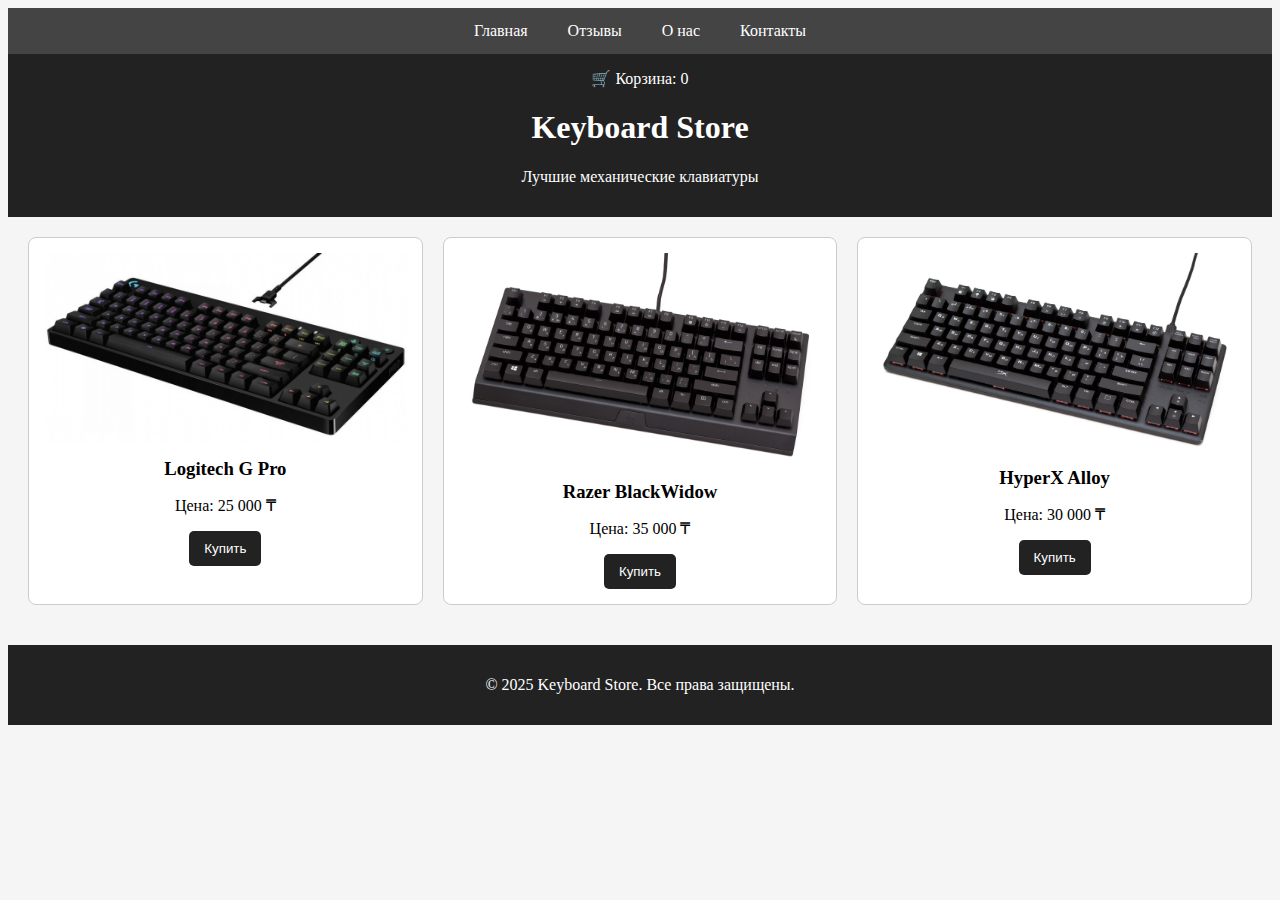
<file: index.html>
<!DOCTYPE html>
<html lang="ru">
<head>

  <meta charset="UTF-8">
  <meta name="viewport" content="width=device-width, initial-scale=1.0">
  <title>Keyboard Store</title>
  <link rel="stylesheet" href="style.css">
</head>
<script src="script.js"></script>
<body>

  <nav>
    <a href="index.html">Главная</a>
    <a href="reviews.html">Отзывы</a>
    <a href="about.html">О нас</a>
    <a href="contacts.html">Контакты</a>
  </nav>
  <header>
    <div class="cart">
      🛒 Корзина: <span id="cart-count">0</span>
    </div>
    
    <h1>Keyboard Store</h1>
    <p>Лучшие механические клавиатуры</p>
  </header>
    
 

  <section class="container">
    <div class="product">
      <img src="63774464278558.jpg" alt="Клавиатура 1">
      <h3>Logitech G Pro</h3>
      <p>Цена: 25 000 ₸</p>
      <button>Купить</button>
    </div>
    <div class="product">
      <img src="01-big-razer-blackwidow-v3-tenkeyless.jpg" alt="Клавиатура 2">
      <h3>Razer BlackWidow</h3>
      <p>Цена: 35 000 ₸</p>
      <button>Купить</button>
    </div>
    <div class="product">
      <img src="01-big-hyperx-alloy-origins-core.jpg" alt="Клавиатура 3">
      <h3>HyperX Alloy</h3>
      <p>Цена: 30 000 ₸</p>
      <button>Купить</button>
    </div>
  </section>

  <footer>
    <p>&copy; 2025 Keyboard Store. Все права защищены.</p>
  </footer>
</body>
</html>
</file>
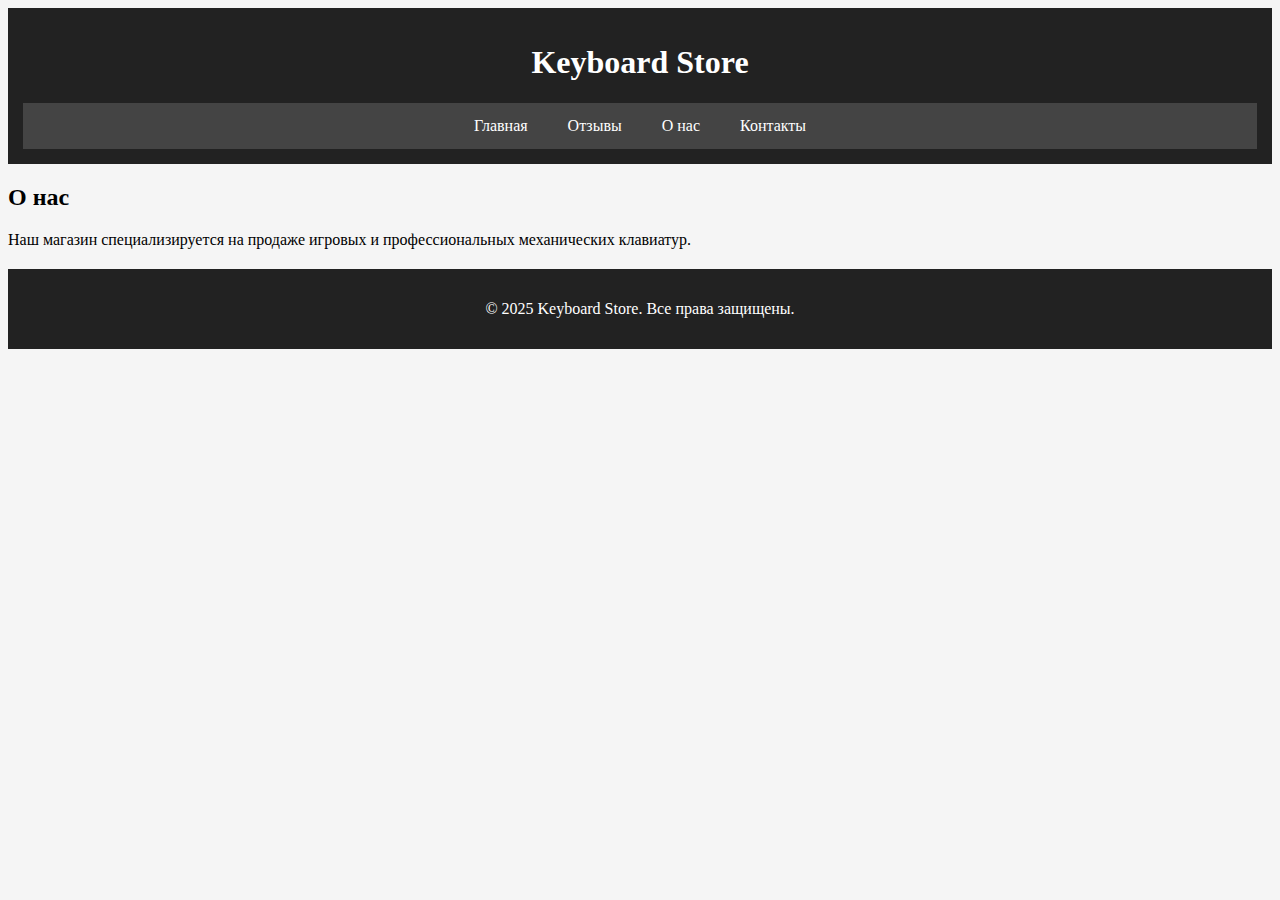
<file: about.html>
<!DOCTYPE html>
<html lang="ru">
<head>
  <meta charset="UTF-8">
  <meta name="viewport" content="width=device-width, initial-scale=1.0">
  <title>О нас</title>
  <link rel="stylesheet" href="style.css">
</head>
<body>
  <header>
    <h1>Keyboard Store</h1>
    <nav>
      <a href="index.html">Главная</a>
      <a href="reviews.html">Отзывы</a>
      <a href="about.html">О нас</a>
      <a href="contacts.html">Контакты</a>
    </nav>
  </header>

  <main>
    <h2>О нас</h2>
    <p>Наш магазин специализируется на продаже игровых и профессиональных механических клавиатур.</p>
  </main>

  <footer>
    <p>&copy; 2025 Keyboard Store. Все права защищены.</p>
  </footer>
</body>
</html>
</file>
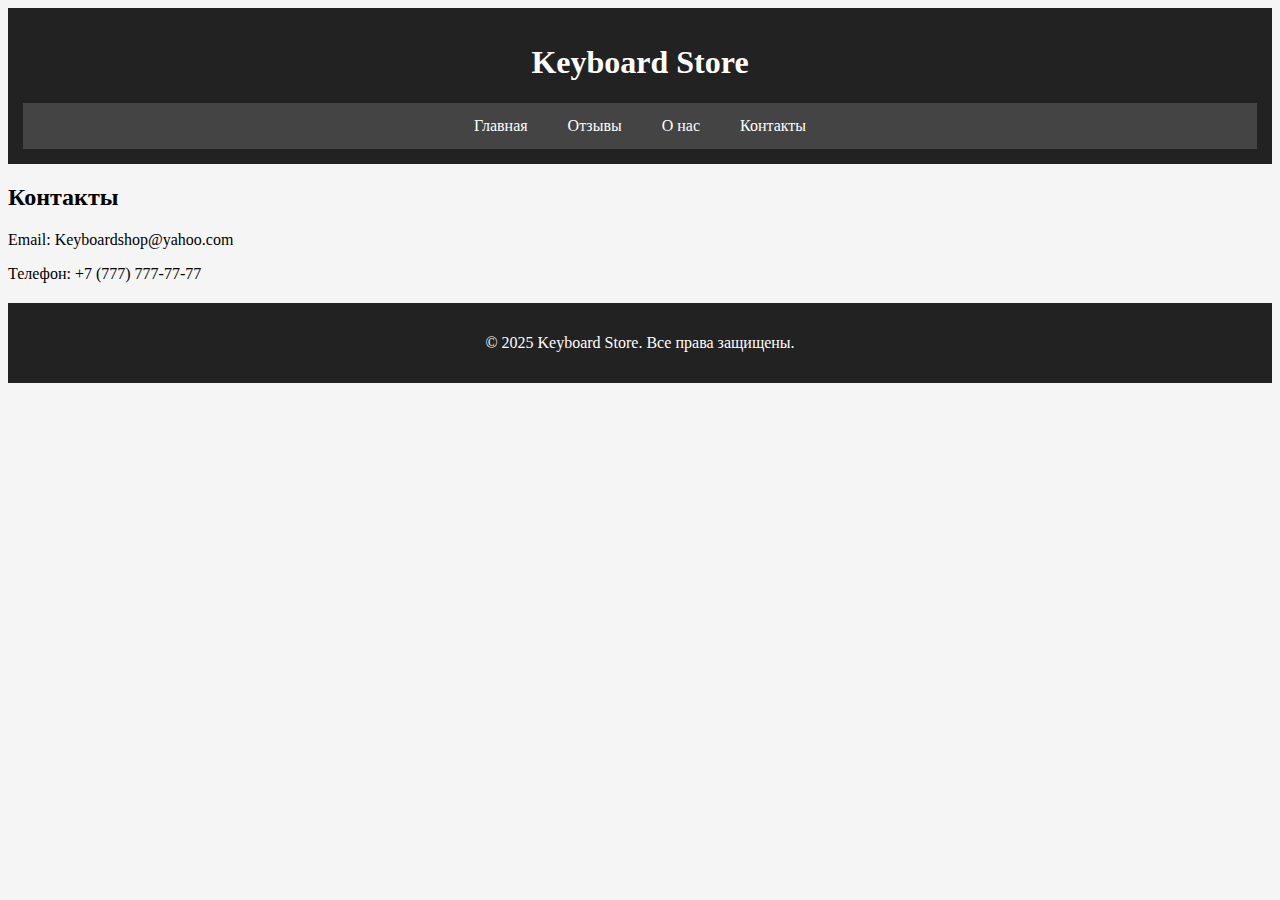
<file: contacts.html>
<!DOCTYPE html>
<html lang="ru">
<head>
  <meta charset="UTF-8">
  <meta name="viewport" content="width=device-width, initial-scale=1.0">
  <title>Контакты</title>
  <link rel="stylesheet" href="style.css">
</head>
<body>
  <header>
    <h1>Keyboard Store</h1>
    <nav>
      <a href="index.html">Главная</a>
      <a href="reviews.html">Отзывы</a>
      <a href="about.html">О нас</a>
      <a href="contacts.html">Контакты</a>
    </nav>
  </header>

  <main>
    <h2>Контакты</h2>
    <p>Email: Keyboardshop@yahoo.com</p>
    <p>Телефон: +7 (777) 777-77-77</p>
  </main>

  <footer>
    <p>&copy; 2025 Keyboard Store. Все права защищены.</p>
  </footer>
</body>
</html>
</file>
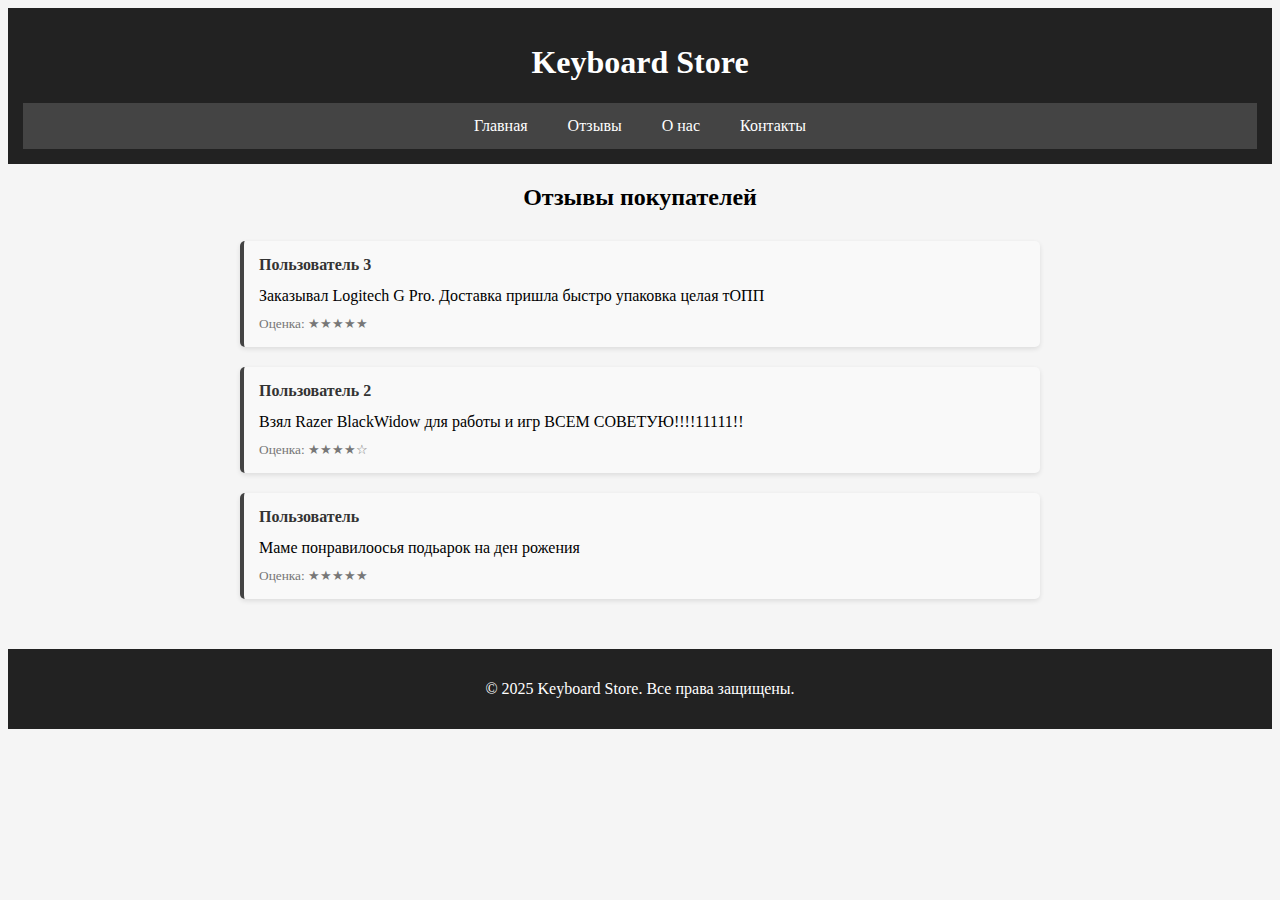
<file: reviews.html>
<!DOCTYPE html>
<html lang="ru">
<head>
  <meta charset="UTF-8">
  <meta name="viewport" content="width=device-width, initial-scale=1.0">
  <title>Отзывы</title>
  <link rel="stylesheet" href="style.css">
  <style>
    .reviews-container {
      max-width: 800px;
      margin: 20px auto;
      padding: 10px;
    }
    .review {
      background: #f9f9f9;
      border-left: 4px solid #444;
      padding: 15px;
      margin-bottom: 20px;
      border-radius: 5px;
      box-shadow: 0 2px 5px rgba(0,0,0,0.1);
    }
    .review h4 {
      margin: 0 0 10px;
      color: #333;
    }
    .review p {
      margin: 0;
      line-height: 1.5;
    }
    .review small {
      display: block;
      margin-top: 8px;
      color: #777;
    }
  </style>
</head>
<body>
  <header>
    <h1>Keyboard Store</h1>
    <nav>
      <a href="index.html">Главная</a>
      <a href="reviews.html">Отзывы</a>
      <a href="about.html">О нас</a>
      <a href="contacts.html">Контакты</a>
    </nav>
  </header>

  <main>
    <h2 style="text-align:center; margin: 20px 0;">Отзывы покупателей</h2>
    <div class="reviews-container">
      <div class="review">
        <h4>Пользователь 3</h4>
        <p>Заказывал Logitech G Pro. Доставка пришла быстро упаковка целая тОПП</p>
        <small>Оценка: ★★★★★</small>
      </div>
      <div class="review">
        <h4>Пользователь 2</h4>
        <p>Взял Razer BlackWidow для работы и игр ВСЕМ СОВЕТУЮ!!!!11111!!</p>
        <small>Оценка: ★★★★☆</small>
      </div>
      <div class="review">
        <h4>Пользователь</h4>
        <p>Маме понравилоосья подьарок на ден рожения</p>
        <small>Оценка: ★★★★★</small>
      </div>
    </div>
  </main>

  <footer>
    <p>&copy; 2025 Keyboard Store. Все права защищены.</p>
  </footer>
</body>
</html>
</file>
<file: style.css>
body {
    font-family: Helvetica, sans-serif,
    margin: 0;
    padding: 0;
    background: #f5f5f5;
  }
  
  header {
    background: #222;
    color: #fff;
    padding: 15px;
    text-align: center;
  }
  
  nav {
    display: flex;
    justify-content: center;
    background: #444;
  }
  
  nav a {
    color: #fff;
    padding: 14px 20px;
    text-decoration: none;
    display: block;
  }
  
  nav a:hover {
    background: #666;
  }
  
  .container {
    display: grid;
    grid-template-columns: repeat(3, 1fr);
    gap: 20px;
    padding: 20px;
  }
  
  .product {
    background: #fff;
    border: 1px solid #ccc;
    border-radius: 8px;
    text-align: center;
    padding: 15px;
  }
  
  .product img {
    max-width: 100%;
    border-radius: 5px;
  }
  
  .product h3 {
    margin: 10px 0;
  }
  
  .product button {
    background: #222;
    color: #fff;
    padding: 10px 15px;
    border: none;
    cursor: pointer;
    border-radius: 5px;
  }
  
  .product button:hover {
    background: #444;
  }
  
  footer {
    background: #222;
    color: #fff;
    text-align: center;
    padding: 15px;
    margin-top: 20px;
  }
  
 
  @media (max-width: 768px) {
    .container {
      grid-template-columns: 1fr 1fr;
    }
  }
  
  @media (max-width: 480px) {
    nav {
      flex-direction: column;
    }
    .container {
      grid-template-columns: 1fr;
    }
    .cart {
      position: absolute;
      right: 20px;
      top: 20px;
      background: #444;
      padding: 8px 12px;
      border-radius: 5px;
      font-size: 14px;
    }
    .cart span {
      font-weight: bold;
      color: #ffcc00;
    }

    .sidebar {
      position: fixed;
      right: 0;
      top: 100px;
      width: 250px;
      background: #fff;
      border-left: 1px solid #ccc;
      padding: 15px;
      box-shadow: -2px 0 5px rgba(0,0,0,0.1);
    }
    
    .sidebar h3 {
      margin-top: 0;
    }
    
    .sidebar input {
      width: 100%;
      margin: 8px 0;
      padding: 8px;
      border: 1px solid #ccc;
      border-radius: 4px;
    }
    
    .sidebar button {
      width: 100%;
      padding: 10px;
      background: #222;
      color: #fff;
      border: none;
      border-radius: 5px;
      cursor: pointer;
    }
    
    .sidebar button:hover {
      background: #444;
    }
  }
</file>
